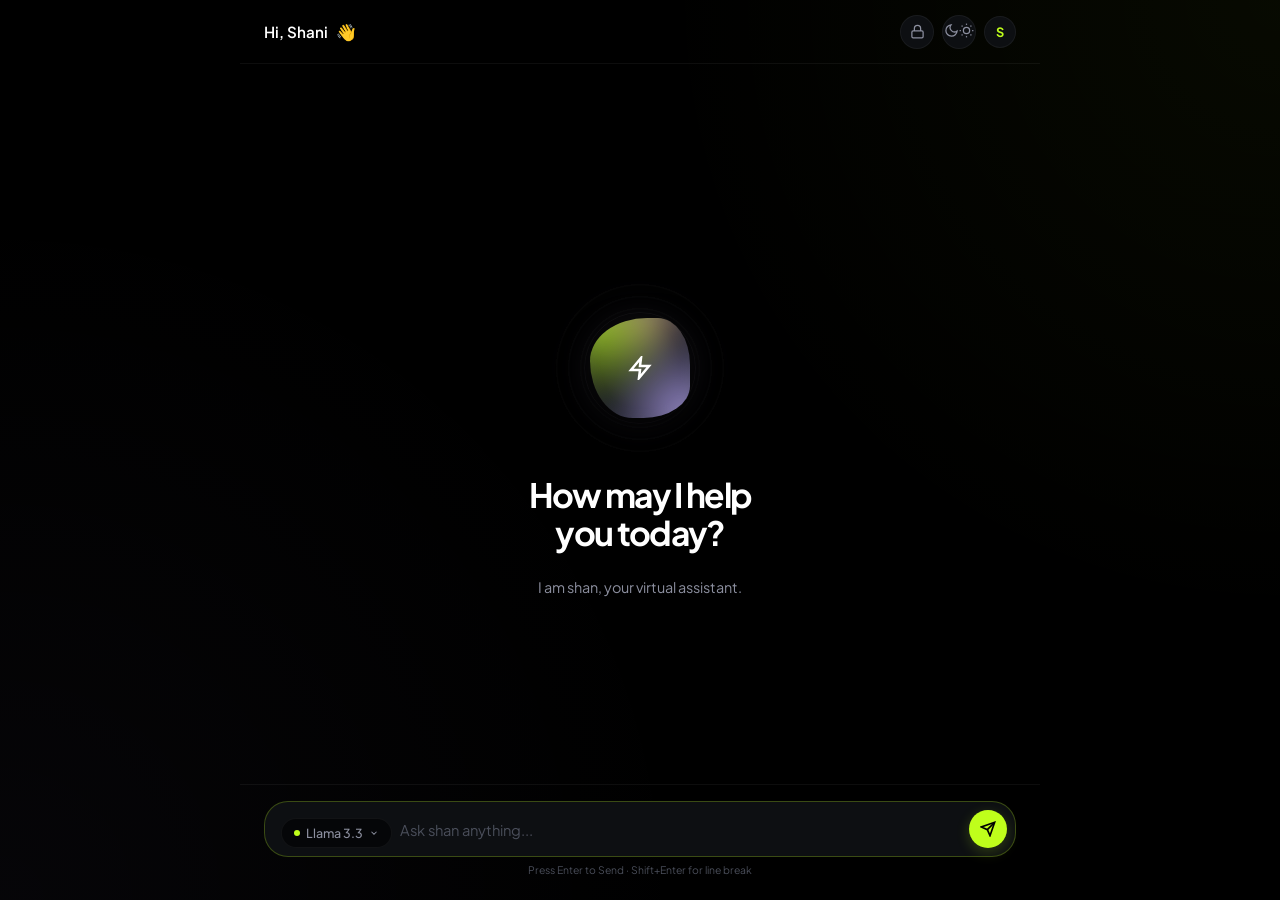
<file: templates/index.html>
<!DOCTYPE html>
<html lang="en" data-theme="dark">
<head>
    <meta charset="UTF-8">
    <meta name="viewport" content="width=device-width, initial-scale=1.0">
    <meta name="description" content="shan — A premium personal virtual assistant.">
    <title>shan</title>
    <!-- Cool S-type neon favicon -->
    <link rel="icon" type="image/svg+xml" href="data:image/svg+xml,<svg xmlns='http://www.w3.org/2000/svg' viewBox='0 0 100 100'><defs><linearGradient id='g' x1='0%25' y1='0%25' x2='100%25' y2='100%25'><stop offset='0%25' stop-color='%23bffe1b'/><stop offset='100%25' stop-color='%23bba6ff'/></linearGradient></defs><rect width='100' height='100' rx='28' fill='%23000000'/><path d='M65,36 C60,25 48,24 38,32 C26,42 46,52 52,57 C58,62 72,70 64,80 C56,90 42,88 35,78' fill='none' stroke='url(%23g)' stroke-width='12' stroke-linecap='round' stroke-linejoin='round'/></svg>">
    <link rel="preconnect" href="https://fonts.googleapis.com">
    <link rel="preconnect" href="https://fonts.gstatic.com" crossorigin>
    <link href="https://fonts.googleapis.com/css2?family=Plus+Jakarta+Sans:wght@300;400;500;600;700&display=swap" rel="stylesheet">
    <link rel="stylesheet" href="/static/styles.css?v=1.0.7">
</head>
<body>
<div class="app">

    <!-- ── Header ──────────────────────────────────────────── -->
    <header class="topbar">
        <div class="topbar-left">
            <div class="user-greeting">
                <span class="user-name">Hi, Shani</span>
                <span class="wave-hand">👋</span>
            </div>
        </div>
        <div class="topbar-right">
            <!-- Admin Toggle -->
            <button class="icon-btn" id="adminToggle" title="Admin panel">
                <svg width="15" height="15" viewBox="0 0 24 24" fill="none" stroke="currentColor" stroke-width="2">
                    <rect x="3" y="11" width="18" height="11" rx="2" ry="2"/>
                    <path d="M7 11V7a5 5 0 0 1 10 0v4"/>
                </svg>
            </button>
            <!-- Theme Toggle -->
            <button class="icon-btn" id="themeToggle" title="Toggle theme">
                <span class="dark-icon"><svg width="15" height="15" viewBox="0 0 24 24" fill="none" stroke="currentColor" stroke-width="2"><path d="M21 12.79A9 9 0 1 1 11.21 3 7 7 0 0 0 21 12.79z"/></svg></span>
                <span class="light-icon"><svg width="15" height="15" viewBox="0 0 24 24" fill="none" stroke="currentColor" stroke-width="2"><circle cx="12" cy="12" r="5"/><line x1="12" y1="1" x2="12" y2="3"/><line x1="12" y1="21" x2="12" y2="23"/><line x1="4.22" y1="4.22" x2="5.64" y2="5.64"/><line x1="18.36" y1="18.36" x2="19.78" y2="19.78"/><line x1="1" y1="12" x2="3" y2="12"/><line x1="21" y1="12" x2="23" y2="12"/><line x1="4.22" y1="19.78" x2="5.64" y2="18.36"/><line x1="18.36" y1="5.64" x2="19.78" y2="4.22"/></svg></span>
            </button>
            <!-- Clear Chat -->
            <button class="icon-btn clear-btn" id="clearBtn" style="display:none" title="Clear chat">
                <svg width="15" height="15" viewBox="0 0 24 24" fill="none" stroke="currentColor" stroke-width="2"><path d="M3 6h18"/><path d="M19 6v14c0 1-1 2-2 2H7c-1 0-2-1-2-2V6"/><path d="M8 6V4c0-1 1-2 2-2h4c1 0 2 1 2 2v2"/></svg>
            </button>
            <!-- User Avatar -->
            <div class="user-avatar" id="avatarBtn">S</div>
        </div>
    </header>

    <!-- ── Admin Status Banner ──────────────────────────────── -->
    <div class="admin-banner" id="adminBanner" style="display:none">
        <span class="status-dot"></span>
        <span>Developer Mode — Live API Telemetry & Metadata Enabled</span>
    </div>

    <!-- ── Main Chat Area ───────────────────────────────────── -->
    <div class="messages-scroll" id="messagesScroll">
        <div class="messages-inner">

            <!-- Welcome Screen (Minimal Clean Layout) -->
            <div class="welcome" id="welcomeScreen">
                <div class="welcome-orb-container">
                    <div class="orb-backdrop-glow"></div>
                    <div class="orb-topo-lines"></div>
                    <div class="welcome-orb">
                        <div class="orb-ring"></div>
                        <div class="orb-core">
                            <svg width="24" height="24" viewBox="0 0 24 24" fill="none" stroke="white" stroke-width="2.5">
                                <polygon points="13 2 3 14 12 14 11 22 21 10 12 10 13 2"/>
                            </svg>
                        </div>
                    </div>
                </div>
                
                <h1 class="welcome-heading">How may I help<br>you today?</h1>
                <p class="welcome-sub">I am shan, your virtual assistant.</p>
            </div>

            <!-- Active Messages -->
            <div id="messagesContainer"></div>

            <!-- Loading Indicator -->
            <div id="loadingIndicator" class="loading-wrap" style="display:none">
                <div class="ai-avatar-sm">
                    <svg width="12" height="12" viewBox="0 0 24 24" fill="none" stroke="currentColor" stroke-width="2.5"><polygon points="13 2 3 14 12 14 11 22 21 10 12 10 13 2"/></svg>
                </div>
                <div class="loading-dots">
                    <div class="ld"></div><div class="ld"></div><div class="ld"></div>
                </div>
            </div>

            <div id="messagesEnd"></div>
        </div>
    </div>

    <!-- ── Input Dock ──────────────────────────────────────── -->
    <div class="input-dock">
        <form id="chatForm" class="input-form">
            <div class="input-box" id="inputBox">

                <!-- Model Selector Dropdown -->
                <div class="model-picker" id="modelPicker">
                    <button type="button" class="model-btn" id="modelBtn">
                        <span class="active-model-dot"></span>
                        <span id="modelBtnLabel">Llama 3.3</span>
                        <svg width="10" height="10" viewBox="0 0 24 24" fill="none" stroke="currentColor" stroke-width="2.5"><polyline points="6 9 12 15 18 9"/></svg>
                    </button>
                    <!-- Dropdown Content -->
                    <div class="model-dropdown" id="modelDropdown">
                        <div class="dropdown-label">Select Model</div>
                        <button type="button" class="dropdown-item active" data-model="llama" data-label="Llama 3.3">
                            <span class="d-dot bg-lime"></span>
                            <div>
                                <div class="d-name">Llama 3.3 70B</div>
                                <div class="d-sub">llama-3.3-70b-versatile</div>
                            </div>
                            <svg class="d-check" width="12" height="12" viewBox="0 0 24 24" fill="none" stroke="currentColor" stroke-width="2.5"><polyline points="20 6 9 17 4 12"/></svg>
                        </button>
                        <button type="button" class="dropdown-item" data-model="granite" data-label="Qwen 3">
                            <span class="d-dot bg-lilac"></span>
                            <div>
                                <div class="d-name">Qwen 3 32B</div>
                                <div class="d-sub">qwen/qwen3-32b</div>
                            </div>
                            <svg class="d-check" width="12" height="12" viewBox="0 0 24 24" fill="none" stroke="currentColor" stroke-width="2.5"><polyline points="20 6 9 17 4 12"/></svg>
                        </button>
                        <button type="button" class="dropdown-item" data-model="mistral" data-label="Llama 3.1">
                            <span class="d-dot bg-coral"></span>
                            <div>
                                <div class="d-name">Llama 3.1 8B</div>
                                <div class="d-sub">llama-3.1-8b-instant</div>
                            </div>
                            <svg class="d-check" width="12" height="12" viewBox="0 0 24 24" fill="none" stroke="currentColor" stroke-width="2.5"><polyline points="20 6 9 17 4 12"/></svg>
                        </button>
                    </div>
                </div>

                <!-- Main Input Textarea -->
                <textarea id="messageInput" class="msg-input"
                    placeholder="Ask shan anything..."
                    rows="1" spellcheck="true" autocomplete="off"></textarea>

                <!-- Glowing Send Button -->
                <button type="submit" id="sendBtn" class="send-btn">
                    <svg id="sendIcon" width="16" height="16" viewBox="0 0 24 24" fill="none" stroke="currentColor" stroke-width="2.5">
                        <line x1="22" y1="2" x2="11" y2="13"/><polygon points="22,2 15,22 11,13 2,9 22,2"/>
                    </svg>
                    <div id="sendSpinner" style="display:none"><div class="spin"></div></div>
                </button>
            </div>
            <p class="input-hint">Press Enter to Send &middot; Shift+Enter for line break</p>
        </form>
    </div>

</div>
<script src="/static/script.js?v=1.0.7"></script>
</body>
</html>
</file>
<file: static/styles.css>
/* ============================================================
   Shan — Ultra Premium Inspo-Designed Dark Theme
   ============================================================ */
@import url('https://fonts.googleapis.com/css2?family=Plus+Jakarta+Sans:wght@300;400;500;600;700&display=swap');

*, *::before, *::after { box-sizing: border-box; margin: 0; padding: 0; }

:root {
  --bg-absolute:  #000000;
  --bg-deep:      #050608;
  --bg-surface:   #0d0f12;
  --bg-elevated:  #14161d;
  --border:       rgba(255, 255, 255, 0.05);
  --border-focus: rgba(191, 254, 27, 0.25);

  /* Inspo Palette colors */
  --lime:         #bffe1b;
  --lime-bg:      rgba(191, 254, 27, 0.08);
  --lime-glow:    rgba(191, 254, 27, 0.2);

  --lilac:        #bba6ff;
  --lilac-bg:     rgba(187, 166, 255, 0.08);
  
  --coral:        #ffb2be;
  --coral-bg:     rgba(255, 178, 190, 0.08);

  --text-primary:   #ffffff;
  --text-secondary: #8c8f9f;
  --text-muted:     #4a4e5a;

  --admin-text:     var(--lime);

  --sh:           0 12px 40px rgba(0, 0, 0, 0.8);
  --r:            all 0.25s cubic-bezier(0.16, 1, 0.3, 1);
  --radius-lg:    18px;
}

[data-theme="light"] {
  --bg-absolute:  linear-gradient(180deg, #d3ff36 0%, #ffd0ca 100%);
  --bg-deep:      rgba(255, 255, 255, 0.3);
  --bg-surface:   rgba(255, 255, 255, 0.65);
  --bg-elevated:  rgba(255, 255, 255, 0.85);
  --border:       rgba(0, 0, 0, 0.08);
  --border-focus: rgba(0, 0, 0, 0.15);
  --text-primary:   #000000;
  --text-secondary: #22252a;
  --text-muted:     #5e6270;
  --admin-text:     #14532d; /* Dark forest green for light mode contrast */
  --sh:           0 12px 36px rgba(0, 0, 0, 0.06);
}

/* ── Base Setup ────────────────────────────────────────────── */
html, body {
  height: 100%;
  font-family: 'Plus Jakarta Sans', system-ui, sans-serif;
  background: var(--bg-absolute);
  color: var(--text-primary);
  -webkit-font-smoothing: antialiased;
  overflow: hidden;
  position: relative;
}

[data-theme="dark"] body {
  background-image: 
    radial-gradient(circle at 100% 0%, rgba(191, 254, 27, 0.04) 0%, transparent 40%),
    radial-gradient(circle at 0% 100%, rgba(187, 166, 255, 0.03) 0%, transparent 45%);
}

.app {
  display: flex;
  flex-direction: column;
  height: 100vh;
  max-width: 800px;
  margin: 0 auto;
  position: relative;
  z-index: 1;
}

/* ── Header Topbar ──────────────────────────────────────────── */
.topbar {
  height: 64px;
  flex-shrink: 0;
  display: flex;
  align-items: center;
  justify-content: space-between;
  padding: 0 24px;
  background: transparent;
  border-bottom: 1px solid var(--border);
}

.user-greeting {
  display: flex;
  align-items: center;
  gap: 8px;
}

.user-name {
  font-size: 0.95rem;
  font-weight: 600;
  color: var(--text-primary);
}

.wave-hand {
  font-size: 1rem;
  animation: wave 2.2s infinite;
  transform-origin: 70% 70%;
  display: inline-block;
}

@keyframes wave {
  0%, 100% { transform: rotate(0deg); }
  20%, 60% { transform: rotate(-10deg); }
  40%      { transform: rotate(14deg); }
}

.topbar-right {
  display: flex;
  align-items: center;
  gap: 8px;
}

/* Minimal circular button style matching screen 2 */
.icon-btn {
  width: 34px; height: 34px;
  border-radius: 50%;
  border: 1px solid var(--border);
  background: var(--bg-surface);
  color: var(--text-secondary);
  display: flex;
  align-items: center;
  justify-content: center;
  cursor: pointer;
  transition: var(--r);
}

.icon-btn:hover {
  border-color: var(--lime);
  color: var(--lime);
}

.icon-btn.active {
  background: var(--lime);
  border-color: var(--lime);
  color: #000000;
}

.clear-btn:hover {
  background: var(--coral);
  border-color: var(--coral);
  color: #000000;
}

.user-avatar {
  width: 32px; height: 32px;
  border-radius: 50%;
  background: var(--bg-surface);
  border: 1px solid var(--border);
  display: flex;
  align-items: center;
  justify-content: center;
  font-size: 0.8rem;
  font-weight: 700;
  color: var(--lime);
  cursor: pointer;
}

/* Admin telemetry banner */
.admin-banner {
  display: flex;
  align-items: center;
  gap: 8px;
  padding: 8px 24px;
  font-size: 0.72rem;
  font-weight: 600;
  background: rgba(191, 254, 27, 0.04);
  border-bottom: 1px solid var(--border-focus);
  color: var(--admin-text);
}

.status-dot {
  width: 6px; height: 6px;
  border-radius: 50%;
  background-color: var(--admin-text);
  animation: pulse-dot 1.5s infinite alternate;
}

@keyframes pulse-dot {
  to { transform: scale(1.3); opacity: 0.4; }
}

/* ── Chat Messages Scroll ────────────────────────────────────── */
.messages-scroll {
  flex: 1;
  overflow-y: auto;
  scroll-behavior: smooth;
  -ms-overflow-style: none;  /* IE and Edge */
  scrollbar-width: none;  /* Firefox */
}

.messages-scroll::-webkit-scrollbar {
  display: none; /* Chrome, Safari and Opera */
}

.messages-inner {
  padding: 32px 24px 120px; /* Generous bottom padding to allow scrolling past input dock */
  display: flex;
  flex-direction: column;
  gap: 24px;
}

/* ── Welcome Screen & Orb ─────────────────────────────────────── */
.welcome {
  display: flex;
  flex-direction: column;
  align-items: center;
  justify-content: center;
  text-align: center;
  min-height: calc(100vh - 200px); /* Fills space to center content vertically */
  padding: 24px 0;
  gap: 24px;
}

.welcome-orb-container {
  position: relative;
  width: 150px; height: 150px;
  display: flex; align-items: center; justify-content: center;
  margin-bottom: 8px;
}

/* Soft backing glow leak */
.orb-backdrop-glow {
  position: absolute;
  width: 120px; height: 120px;
  background: radial-gradient(circle, rgba(191,254,27,0.18) 0%, rgba(187,166,255,0.12) 40%, transparent 70%);
  filter: blur(20px);
  z-index: 0;
}

/* Custom topographic grid lines inside the orb circle */
.orb-topo-lines {
  position: absolute;
  inset: -10px;
  border-radius: 50%;
  background-image: repeating-radial-gradient(circle, transparent, transparent 10px, rgba(255,255,255,0.015) 11px, rgba(255,255,255,0.015) 12px);
  z-index: 0;
  pointer-events: none;
}

.welcome-orb {
  position: relative;
  width: 100px; height: 100px;
  z-index: 1;
}

.orb-ring {
  position: absolute;
  inset: -6px;
  border-radius: 50%;
  border: 1px solid rgba(255, 255, 255, 0.04);
  animation: orb-spin 25s linear infinite;
  display: block;
}

.orb-core {
  width: 100px; height: 100px;
  border-radius: 64% 36% 52% 48% / 48% 52% 36% 64%;
  background: linear-gradient(135deg, #090b0e, #12151c);
  position: relative;
  box-shadow: 
    0 10px 30px rgba(0,0,0,0.6),
    inset 0 0 16px rgba(255,255,255,0.06);
  display: flex;
  align-items: center;
  justify-content: center;
  animation: liquid-morph 8s ease-in-out infinite alternate;
  overflow: hidden;
  border: none;
}

/* Morphing liquid metal swirls inside */
.orb-core::before {
  content: '';
  position: absolute;
  inset: -20px;
  background: radial-gradient(circle at 20% 20%, var(--lime) 0%, transparent 50%),
              radial-gradient(circle at 80% 80%, var(--lilac) 0%, transparent 50%),
              radial-gradient(circle at 50% 10%, var(--coral) 0%, transparent 40%);
  filter: blur(14px);
  opacity: 0.75;
  mix-blend-mode: screen;
  animation: liquid-spin 12s linear infinite;
}

.welcome-heading {
  font-size: 2.1rem;
  font-weight: 700;
  letter-spacing: -0.05em;
  line-height: 1.15;
  color: var(--text-primary);
}

.welcome-sub {
  font-size: 0.9rem;
  color: var(--text-secondary);
  max-width: 320px;
  line-height: 1.6;
}

/* ── Suggestions Bento Grid ─────────────────────────────────── */
.suggestions {
  display: grid;
  grid-template-columns: 1.2fr 1fr;
  grid-gap: 12px;
  width: 100%;
  max-width: 460px;
  margin-top: 10px;
}

.sug {
  border: none;
  border-radius: 20px;
  padding: 16px;
  text-align: left;
  cursor: pointer;
  transition: transform 0.25s cubic-bezier(0.16, 1, 0.3, 1), background-color 0.2s;
  display: flex;
  flex-direction: column;
  justify-content: space-between;
  position: relative;
  overflow: hidden;
}

.sug:hover {
  transform: translateY(-3px) scale(1.02);
}

.sug-primary {
  grid-row: span 2;
  background-color: var(--lime);
  color: #000000;
  height: 236px;
}

.sug-primary:hover { background-color: #c9ff33; }

.sug-secondary-1 {
  background-color: var(--lilac);
  color: #000000;
  height: 112px;
}
.sug-secondary-1:hover { background-color: #c4b3ff; }

.sug-secondary-2 {
  background-color: var(--coral);
  color: #000000;
  height: 112px;
}
.sug-secondary-2:hover { background-color: #ffbec9; }

.sug-top {
  display: flex;
  align-items: center;
  justify-content: space-between;
  width: 100%;
}

.sug-icon {
  width: 32px; height: 32px;
  border-radius: 50%;
  background: rgba(0, 0, 0, 0.05);
  display: flex;
  align-items: center;
  justify-content: center;
  font-size: 1.1rem;
}

.sug-arrow {
  font-size: 0.95rem;
  font-weight: 700;
  opacity: 0.6;
}

.sug-title {
  font-size: 1.15rem;
  font-weight: 700;
  line-height: 1.25;
  letter-spacing: -0.03em;
}

.sug-primary .sug-title {
  font-size: 1.6rem;
  margin-top: auto;
}

/* ── History List matching Screen 2 ──────────────────────────── */
.history-section {
  width: 100%;
  max-width: 460px;
  display: flex;
  flex-direction: column;
  gap: 12px;
  margin-top: 24px;
}

.history-header {
  display: flex;
  align-items: center;
  justify-content: space-between;
  padding: 0 4px;
}

.history-title {
  font-size: 0.95rem;
  font-weight: 700;
  letter-spacing: -0.01em;
  color: var(--text-primary);
}

.see-all-btn {
  font-size: 0.78rem;
  font-weight: 600;
  color: var(--text-secondary);
  background: transparent;
  border: none;
  cursor: pointer;
}
.see-all-btn:hover { color: var(--lime); }

.history-list {
  display: flex;
  flex-direction: column;
  gap: 8px;
}

.history-item {
  background: var(--bg-surface);
  border: 1px solid var(--border);
  border-radius: 16px;
  padding: 12px 16px;
  display: flex;
  align-items: center;
  gap: 12px;
  cursor: pointer;
  transition: var(--r);
}

.history-item:hover {
  background: var(--bg-elevated);
  border-color: var(--lime-glow);
}

.h-icon {
  width: 32px; height: 32px;
  border-radius: 50%;
  display: flex;
  align-items: center;
  justify-content: center;
  font-size: 1.05rem;
  flex-shrink: 0;
}

.icon-lime   { background: var(--lime-bg);   color: var(--lime); }
.icon-lilac  { background: var(--lilac-bg);  color: var(--lilac); }
.icon-coral  { background: var(--coral-bg);  color: var(--coral); }

.h-text {
  flex: 1;
  font-size: 0.84rem;
  font-weight: 500;
  color: var(--text-secondary);
  text-align: left;
  white-space: nowrap;
  overflow: hidden;
  text-overflow: ellipsis;
}

.h-arrow {
  color: var(--text-muted);
  font-size: 1rem;
  padding-left: 4px;
}

/* ── Premium Chat Bubbles matching History Style ──────────────── */
.msg-group {
  display: flex;
  flex-direction: column;
  gap: 4px;
}

.msg-meta {
  font-size: 0.68rem;
  color: var(--text-muted);
  text-transform: uppercase;
  letter-spacing: 0.05em;
}

/* Common icon bubble styles */
.msg-icon-wrap {
  width: 32px; height: 32px;
  border-radius: 50%;
  display: flex;
  align-items: center;
  justify-content: center;
  font-size: 1.05rem;
  flex-shrink: 0;
}

/* User Bubble (Dark glass card matching screen 2 style) */
.msg-group.user {
  align-items: flex-end;
}

.user-bubble {
  background-color: var(--bg-surface);
  border: 1px solid var(--border);
  color: var(--text-primary);
  padding: 14px 18px;
  border-radius: 20px;
  border-bottom-right-radius: 6px;
  font-size: 0.92rem;
  line-height: 1.6;
  max-width: 82%;
  display: flex;
  align-items: flex-start;
  gap: 12px;
}

.msg-text-content {
  flex: 1;
  text-align: left;
}

/* AI Bubble (Translucent clean text layout matching screen 2 style) */
.msg-group.ai {
  align-items: flex-start;
}

.ai-bubble {
  background-color: var(--bg-surface);
  border: 1px solid var(--border);
  color: var(--text-primary);
  padding: 14px 18px;
  border-radius: 20px;
  border-bottom-left-radius: 6px;
  font-size: 0.92rem;
  line-height: 1.65;
  max-width: 82%;
  display: flex;
  align-items: flex-start;
  gap: 12px;
}

.ai-text-content {
  flex: 1;
  text-align: left;
}

/* Code block highlight adjustments inside dark bubbles */
.ai-text-content pre, .ai-text-content code {
  background: var(--bg-deep);
  border: 1px solid var(--border);
  border-radius: 8px;
  padding: 8px 12px;
  font-family: monospace;
  font-size: 0.85rem;
  margin-top: 8px;
  overflow-x: auto;
}

/* Admin Card (with dark neon borders) */
.admin-card {
  display: none;
  background: var(--bg-surface);
  border: 1px solid var(--border);
  border-radius: 16px;
  border-bottom-left-radius: 6px;
  overflow: hidden;
  width: 82%;
  max-width: 82%;
  margin-left: 44px;
  margin-top: 6px;
}

.admin-card.visible {
  display: block;
}

.ac-head {
  padding: 10px 16px;
  border-bottom: 1px solid var(--border);
  display: flex;
  align-items: center;
  justify-content: space-between;
  background: rgba(255, 255, 255, 0.01);
}

.ac-model {
  font-size: 0.68rem;
  font-weight: 700;
  color: var(--admin-text);
  text-transform: uppercase;
  letter-spacing: 0.08em;
  display: flex;
  align-items: center;
  gap: 6px;
}

.ac-time {
  font-size: 0.68rem;
  color: var(--text-secondary);
}

.ac-body {
  padding: 16px;
  display: flex;
  flex-direction: column;
  gap: 14px;
}

.ac-row {
  display: flex;
  flex-direction: column;
  gap: 4px;
}

.ac-label {
  font-size: 0.63rem;
  font-weight: 700;
  color: var(--text-muted);
  text-transform: uppercase;
  letter-spacing: 0.1em;
}

.ac-val {
  font-size: 0.84rem;
  color: var(--text-secondary);
  line-height: 1.55;
}

.ac-rule {
  height: 1px;
  background: var(--border);
}

/* Sentiment metrics */
.sent-row {
  display: flex;
  align-items: center;
  gap: 10px;
}

.sent-track {
  flex: 1;
  height: 4px;
  border-radius: 2px;
  background: rgba(255,255,255,0.06);
  overflow: hidden;
}

.sent-fill {
  height: 100%;
  border-radius: 2px;
  transition: width 0.8s ease;
}

.sent-num {
  font-size: 0.8rem;
  font-weight: 700;
  min-width: 28px;
  text-align: right;
}

.sent-lbl {
  font-size: 0.72rem;
  color: var(--text-muted);
  min-width: 52px;
}

/* ── Loading indicators ─────────────────────────────────────── */
.loading-wrap {
  display: flex;
  align-items: center;
  gap: 12px;
}

.loading-dots {
  display: flex;
  gap: 4px;
  background: var(--bg-deep);
  border: 1px solid var(--border);
  padding: 12px 18px;
  border-radius: 20px;
  border-bottom-left-radius: 6px;
}

.ld {
  width: 6px; height: 6px;
  border-radius: 50%;
  background: var(--lime);
  animation: ldot 1.2s ease-in-out infinite;
}

.ld:nth-child(2) { animation-delay: 0.2s; background: var(--lilac); }
.ld:nth-child(3) { animation-delay: 0.4s; background: var(--coral); }

@keyframes ldot {
  0%, 80%, 100% { transform: translateY(0); opacity: 0.3; }
  40% { transform: translateY(-6px); opacity: 1; }
}

.error-bubble {
  background: rgba(255, 178, 190, 0.05);
  border: 1px solid rgba(255, 178, 190, 0.25);
  border-radius: 18px;
  padding: 12px 16px;
  color: var(--coral);
  font-size: 0.85rem;
  display: flex;
  gap: 8px;
  max-width: 80%;
}

/* ── Input Box & Controls ──────────────────────────────────── */
.input-dock {
  flex-shrink: 0;
  padding: 16px 24px 24px;
  border-top: 1px solid var(--border);
  background: transparent;
  position: relative;
  z-index: 10;
}

.input-form {
  display: flex;
  flex-direction: column;
  gap: 6px;
}

.input-box {
  display: flex;
  align-items: flex-end;
  gap: 8px;
  background: var(--bg-surface);
  border: 1px solid var(--border);
  border-radius: 24px;
  padding: 8px 8px 8px 16px;
  transition: var(--r);
}

.input-box:focus-within {
  border-color: var(--border-focus);
}

/* Model Selector Button */
.model-btn {
  display: flex;
  align-items: center;
  gap: 6px;
  padding: 6px 12px;
  border-radius: 16px;
  border: 1px solid var(--border);
  background: var(--bg-deep);
  color: var(--text-secondary);
  font-size: 0.78rem;
  font-weight: 500;
  font-family: inherit;
  cursor: pointer;
  transition: var(--r);
  white-space: nowrap;
}

.model-btn:hover {
  border-color: var(--lime);
  color: var(--text-primary);
}

.active-model-dot {
  width: 6px; height: 6px;
  border-radius: 50%;
  background-color: var(--lime);
}

/* Minimal Dropdown Menu */
.model-dropdown {
  position: absolute;
  bottom: calc(100% + 10px);
  left: 24px;
  background: var(--bg-surface);
  border: 1px solid var(--border);
  border-radius: 20px;
  padding: 10px;
  min-width: 240px;
  box-shadow: var(--sh);
  z-index: 100;
  display: none;
  flex-direction: column;
  gap: 4px;
}

.model-dropdown.open {
  display: flex;
}

.dropdown-label {
  font-size: 0.65rem;
  font-weight: 700;
  color: var(--text-muted);
  text-transform: uppercase;
  letter-spacing: 0.1em;
  padding: 6px 12px;
}

.dropdown-item {
  display: flex;
  align-items: center;
  gap: 12px;
  padding: 10px 12px;
  border-radius: 14px;
  border: none;
  background: transparent;
  cursor: pointer;
  font-family: inherit;
  transition: var(--r);
  text-align: left;
  width: 100%;
}

.dropdown-item:hover {
  background: rgba(255,255,255,0.03);
}

.dropdown-item.active {
  background: rgba(191, 254, 27, 0.05);
}

.d-dot {
  width: 8px; height: 8px;
  border-radius: 50%;
  flex-shrink: 0;
}

.bg-lime   { background-color: var(--lime); }
.bg-lilac  { background-color: var(--lilac); }
.bg-coral  { background-color: var(--coral); }

.d-name {
  font-size: 0.85rem;
  font-weight: 600;
  color: var(--text-primary);
}

.d-sub {
  font-size: 0.68rem;
  color: var(--text-secondary);
}

.d-check {
  margin-left: auto;
  color: var(--lime);
  opacity: 0;
  flex-shrink: 0;
}

.dropdown-item.active .d-check {
  opacity: 1;
}

/* Chat text field */
.msg-input {
  flex: 1;
  background: transparent;
  border: none;
  outline: none;
  resize: none;
  font-family: inherit;
  font-size: 0.92rem;
  color: var(--text-primary);
  line-height: 1.55;
  max-height: 160px;
  overflow-y: auto;
  padding: 6px 0;
}

.msg-input::placeholder {
  color: var(--text-muted);
}

/* Main send button (circular, matches inspo mic design context) */
.send-btn {
  width: 38px; height: 38px;
  border-radius: 50%;
  flex-shrink: 0;
  background-color: var(--lime);
  border: none;
  cursor: pointer;
  display: flex;
  align-items: center;
  justify-content: center;
  color: #000000;
  transition: var(--r);
  box-shadow: 0 4px 14px var(--lime-glow);
}

.send-btn:hover:not(:disabled) {
  transform: scale(1.05);
}

.send-btn:disabled {
  opacity: 0.45;
  cursor: not-allowed;
  background-color: var(--bg-deep);
  color: var(--text-muted);
  border: 1px solid var(--border);
  box-shadow: none;
}

.spin {
  width: 16px; height: 16px;
  border: 2px solid rgba(0,0,0,0.1);
  border-top-color: #000;
  border-radius: 50%;
  animation: spin .65s linear infinite;
}

.input-hint {
  font-size: 0.65rem;
  color: var(--text-muted);
  text-align: center;
}

/* ── Responsive adjustments ─────────────────────────────────── */
@media (max-width: 600px) {
  .topbar, .input-dock { padding-left: 16px; padding-right: 16px; }
  .messages-inner { padding: 24px 16px 120px; }
  .suggestions { max-width: 100%; grid-template-columns: 1fr; }
  .sug-primary { height: 140px; }
  .user-bubble { max-width: 95%; }
  .ai-bubble, .admin-card { max-width: 95%; }
  .admin-card { margin-left: 0; }
  .history-section { max-width: 100%; }
}

/* ── Custom Keyframe Animations ────────────────────────────── */
@keyframes liquid-morph {
  0% { border-radius: 60% 40% 30% 70% / 60% 30% 70% 40%; }
  50% { border-radius: 45% 55% 40% 60% / 60% 40% 60% 40%; }
  100% { border-radius: 60% 40% 30% 70% / 60% 30% 70% 40%; }
}

@keyframes liquid-spin {
  from { transform: rotate(0deg) scale(1); }
  50% { transform: rotate(180deg) scale(1.15); }
  to { transform: rotate(360deg) scale(1); }
}

@keyframes orb-spin {
  from { transform: rotate(0deg); }
  to { transform: rotate(360deg); }
}
</file>
